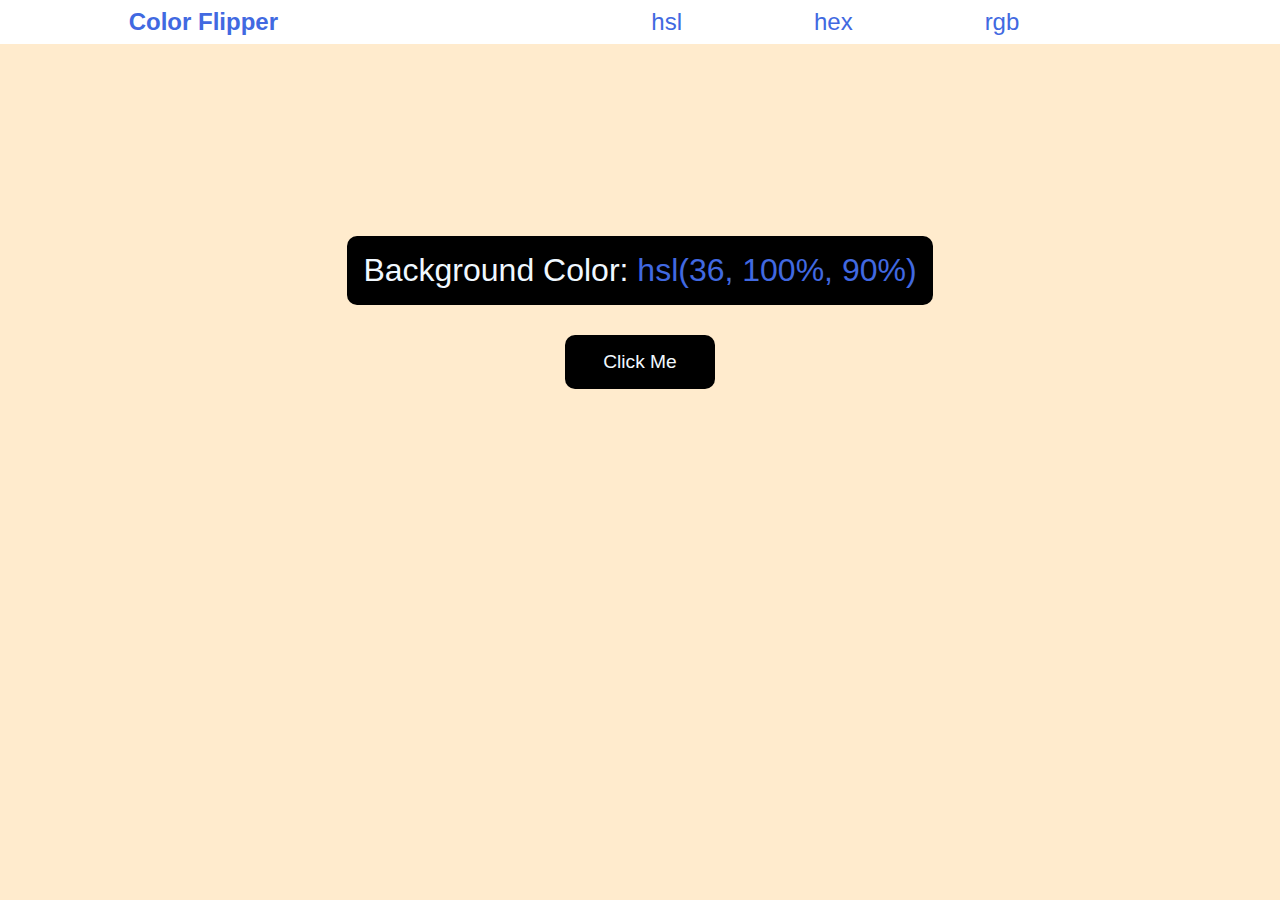
<file: 01-color-flipper/index.html>
<!DOCTYPE html>
<html lang="en">
  <head>
    <meta charset="UTF-8" />
    <meta http-equiv="X-UA-Compatible" content="IE=edge" />
    <meta name="viewport" content="width=device-width, initial-scale=1.0" />
    <title>Color Flipper</title>
    <link rel="stylesheet" href="styles/main.css" />
  </head>
  <body>
    <header>
      <h4>Color Flipper</h4>
      <nav>
        <a href="index.html">hsl</a>
        <a href="hex.html">hex</a>
        <a href="rgb.html">rgb</a>
      </nav>
    </header>
    <main>
      <div class="main-text">
        Background Color: <span id="bg-color">hsl(36, 100%, 90%)</span>
      </div>
      <button id="btn">Click Me</button>
    </main>
    <script src="script/hsl.js"></script>
  </body>
</html>
</file>
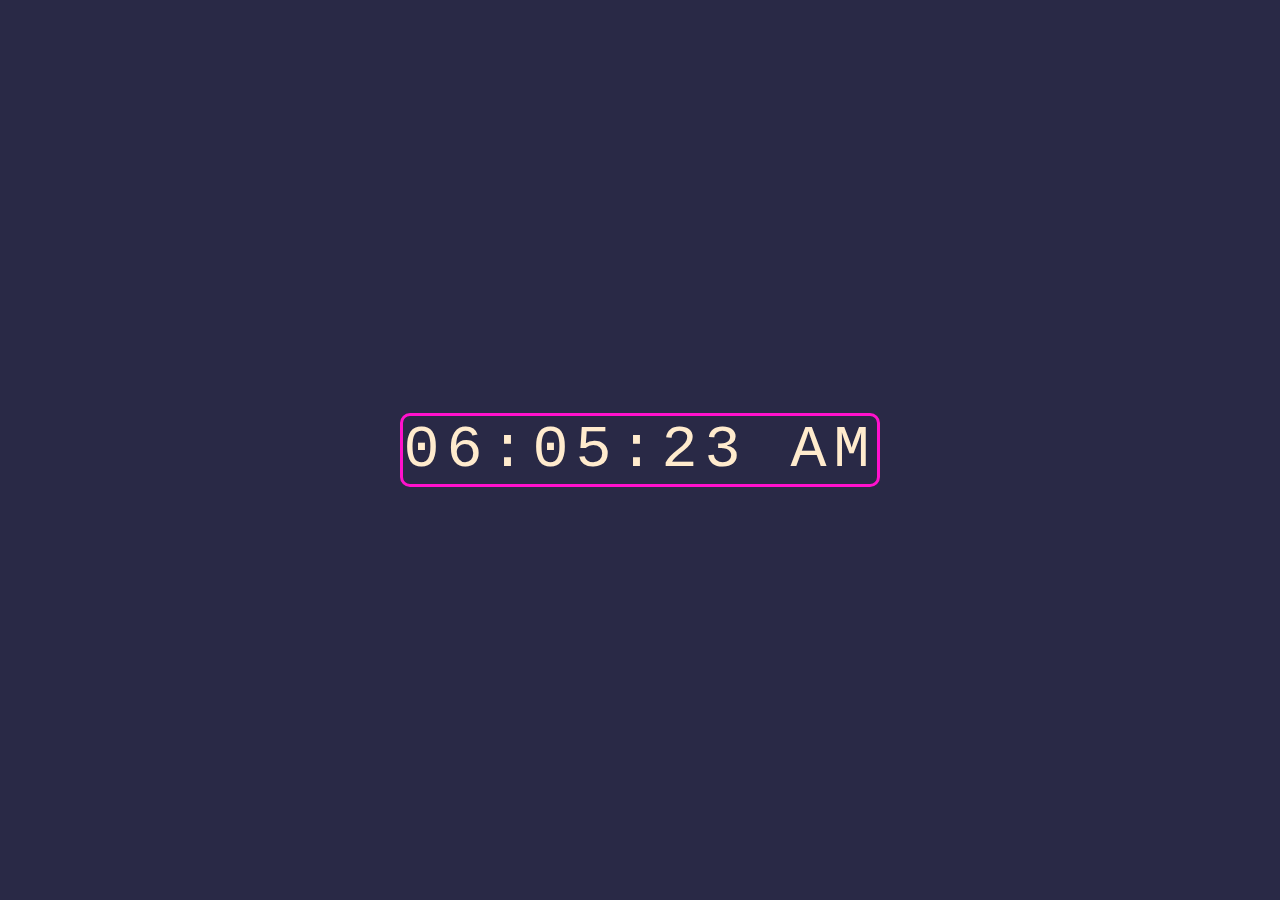
<file: 02-digital-clock/index.html>
<!DOCTYPE html>
<html lang="en">
  <head>
    <meta charset="UTF-8" />
    <meta http-equiv="X-UA-Compatible" content="IE=edge" />
    <meta name="viewport" content="width=device-width, initial-scale=1.0" />
    <title>Hello clock!</title>
    <link rel="stylesheet" href="style.css" />
  </head>
  <body>
    <div id="clockDisplay" class="clock"></div>
    <script src="script.js"></script>
  </body>
</html>
</file>
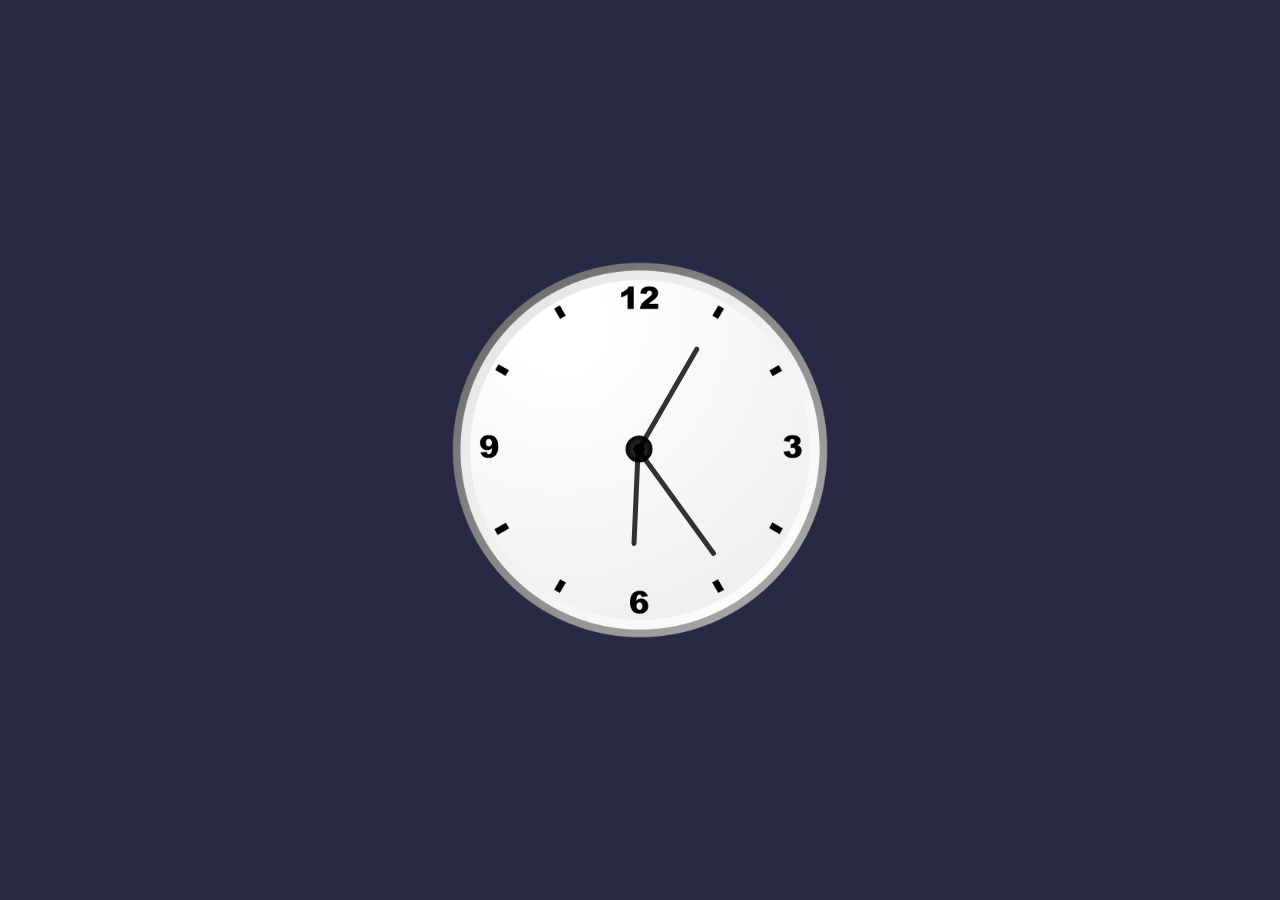
<file: 03-analog-clock/index.html>
<!DOCTYPE html>
<html lang="en">
  <head>
    <meta charset="UTF-8" />
    <meta http-equiv="X-UA-Compatible" content="IE=edge" />
    <meta name="viewport" content="width=device-width, initial-scale=1.0" />
    <title>Hello clock!</title>
    <link rel="stylesheet" href="style.css" />
  </head>

  <body>
    <div id="clockDisplay" class="clock">
      <div id="hour"></div>
      <div id="minute"></div>
      <div id="second"></div>
    </div>
    <script src="script.js"></script>
  </body>
</html>
</file>
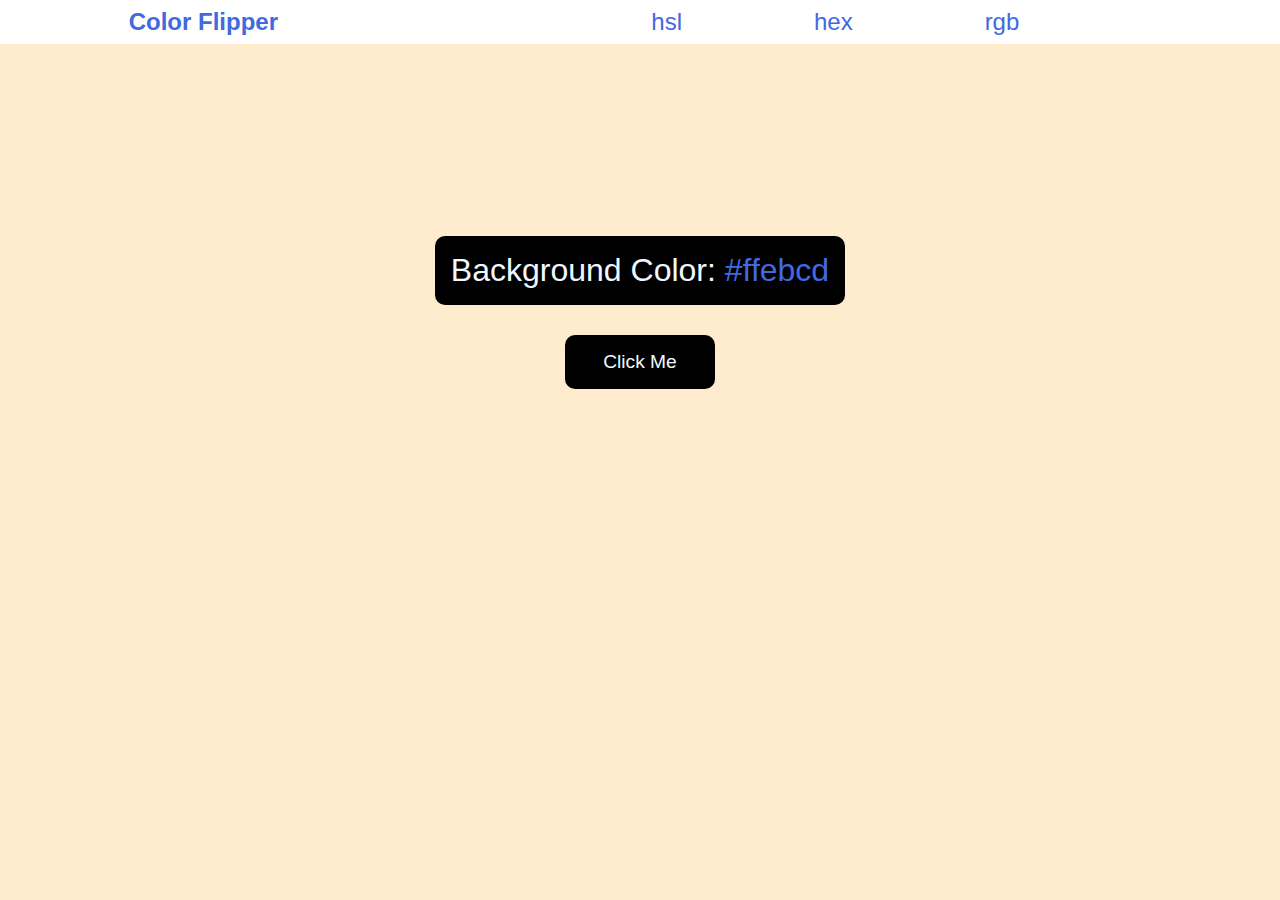
<file: 01-color-flipper/hex.html>
<!DOCTYPE html>
<html lang="en">
  <head>
    <meta charset="UTF-8" />
    <meta http-equiv="X-UA-Compatible" content="IE=edge" />
    <meta name="viewport" content="width=device-width, initial-scale=1.0" />
    <title>Color Flipper</title>
    <link rel="stylesheet" href="styles/main.css" />
  </head>
  <body>
    <header>
      <h4>Color Flipper</h4>
      <nav>
        <a href="index.html">hsl</a>
        <a href="hex.html">hex</a>
        <a href="rgb.html">rgb</a>
      </nav>
    </header>
    <main>
      <div class="main-text">
        Background Color: <span id="bg-color">#ffebcd</span>
      </div>
      <button id="btn">Click Me</button>
    </main>
    <script src="script/hex.js"></script>
  </body>
</html>
</file>
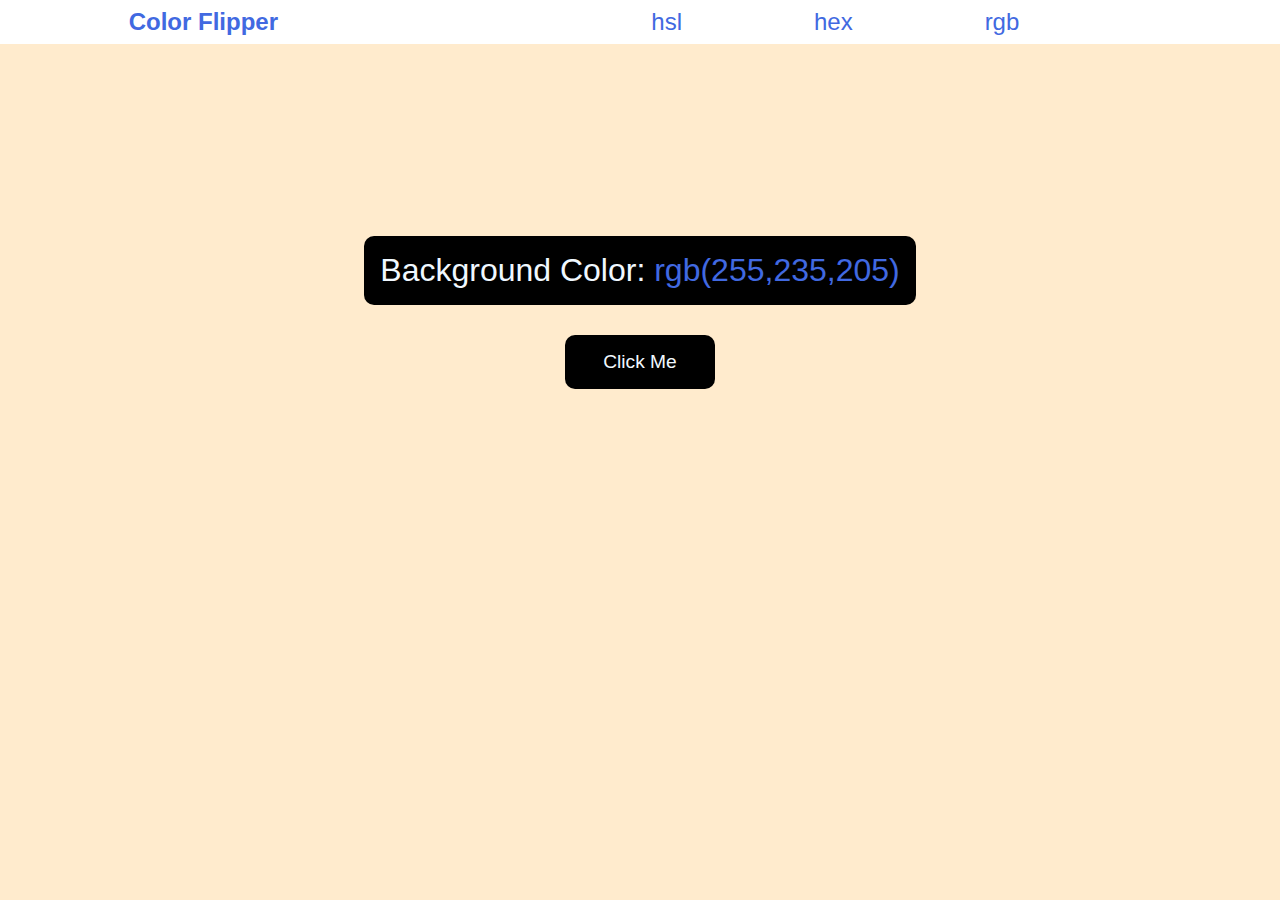
<file: 01-color-flipper/rgb.html>
<!DOCTYPE html>
<html lang="en">
  <head>
    <meta charset="UTF-8" />
    <meta http-equiv="X-UA-Compatible" content="IE=edge" />
    <meta name="viewport" content="width=device-width, initial-scale=1.0" />
    <title>Color Flipper</title>
    <link rel="stylesheet" href="styles/main.css" />
  </head>
  <body>
    <header>
      <h4>Color Flipper</h4>
      <nav>
        <a href="index.html">hsl</a>
        <a href="hex.html">hex</a>
        <a href="rgb.html">rgb</a>
      </nav>
    </header>
    <main>
      <div class="main-text">
        Background Color: <span id="bg-color">rgb(255,235,205)</span>
      </div>
      <button id="btn">Click Me</button>
    </main>
    <script src="script/rgb.js"></script>
  </body>
</html>
</file>
<file: 01-color-flipper/styles/main.css>
body {
  margin: 0;
  font-family: "Comic Sans MS", Arial, Helvetica, sans-serif;
  min-height: 100vh;
  display: flex;
  flex-direction: column;
}
header {
  padding: 0.5rem;
  font-size: 1.5rem;
  display: flex;
  justify-content: space-around;
  align-items: center;
  box-shadow: 0px 0px 5px 2px lightgray;
  color: royalblue;
}
nav {
  width: 50%;
  display: flex;
  justify-content: space-evenly;
  align-items: center;
}
a {
  text-decoration: none;
  color: royalblue;
}
a:hover {
  position: relative;
  bottom: 2px;
  text-shadow: 1px 1px 2px rgb(197, 193, 193);
}
a:visited {
  color: plum;
}
h4 {
  padding: 0;
  margin: 0;
}
main {
  font-size: 2rem;
  text-align: center;
  flex-grow: 1;
  padding-top: 15%;
  background-color: blanchedalmond;
}
.main-text {
  background-color: black;
  color: aliceblue;
  border-radius: 10px;
  width: fit-content;
  margin: 0 auto;
  padding: 1rem;
}

.main-text span {
  color: royalblue;
}

#btn {
  margin-top: 30px;
  background-color: black;
  color: aliceblue;
  border-radius: 10px;
  border: none;
  cursor: pointer;
  width: 150px;
  padding: 1rem;
  font-size: 1.2rem;
  font-family: inherit;
}
#btn:active {
  box-shadow: 0;
  transform: translate(2px, 2px);
}
</file>
<file: 02-digital-clock/style.css>
body {
  margin: 0;
  padding: 0;
  background-color: rgb(41, 41, 70);
  color: blanchedalmond;
  font-family: "Courier New", Courier, monospace;
  height: 100vh;
  display: flex;
  justify-content: center;
  align-items: center;
}

.clock {
  font-size: 60px;
  letter-spacing: 7px;
  border: 3px solid #f1c;
  border-radius: 10px;
}
</file>
<file: 03-analog-clock/style.css>
body {
  margin: 0;
  padding: 0;
  background-color: rgb(41, 41, 70);
  color: blanchedalmond;
  font-family: "Courier New", Courier, monospace;
  height: 100vh;
  display: flex;
  justify-content: center;
  align-items: center;
}
.clock {
  position: relative;
  margin: auto;
  height: 30vw;
  width: 30vw;
  background: url("assets/clock.png") no-repeat;
  background-size: 100%;
}
#hour,
#minute,
#second {
  position: absolute;
  left: 49%;
  background: black;
  border-radius: 10px;
  transform-origin: bottom;
  opacity: 0.8;
  width: 1.2%;
}
#hour {
  height: 25%;
  top: 25%;
}
#minute {
  height: 31%;
  top: 19%;
}
#second {
  height: 34%;
  top: 16%;
}
</file>
